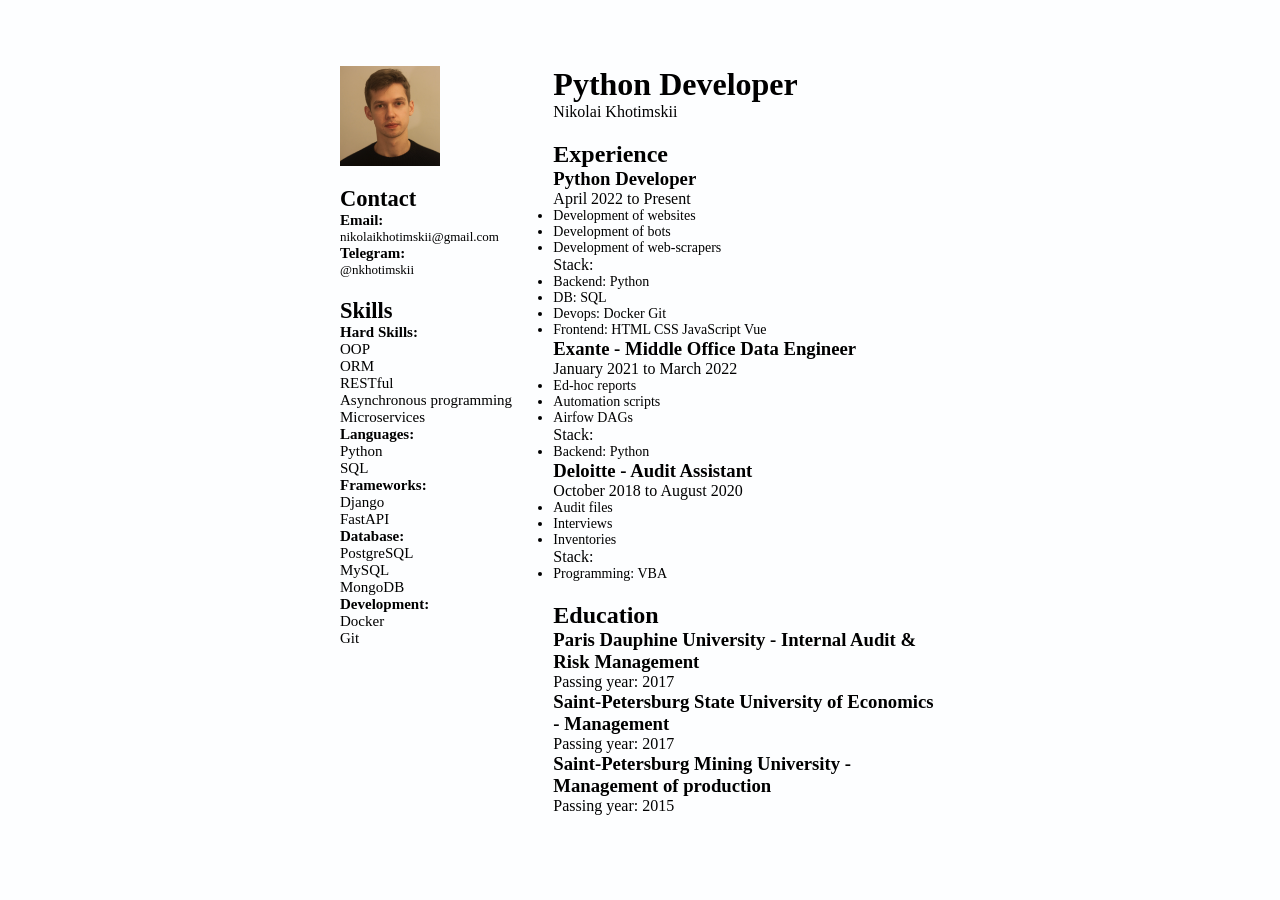
<file: index.html>
<html lang="en">

<head>
	<meta charset="UTF-8">
	<meta http-equiv="X-UA-Compatible"
		content="IE=edge">
	<meta name="viewport"
		content="width=device-width, 
				initial-scale=1.0">
	<link rel="stylesheet"
		href="style.css">
</head>

<body>
	<div class="full">
		<div class="left">
			<div class="image">
				<img src="avatar.jpg"
					alt="avatar"
					style="width:100px;
							height:100px;">
			</div>
			<div class="Contact">
				<h2>Contact</h2>
				<ul>
					<span class="label"><b>Email:</b></span>
					<li>nikolaikhotimskii@gmail.com</li>
					<span class="label"><b>Telegram:</b></span>
					<li>@nkhotimskii</li>
				</ul>				
			</div>
			<div class="Skills">
				<h2>Skills</h2>
					<ul>
						<li>
							<b>Hard Skills:</b>
								<ul>
									<li>
										OOP
									</li>
										ORM
									<li>
										RESTful
									</li>
									<li>
										Asynchronous programming
									</li>
									<li>
										Microservices
									</li>
								</ul>
							<b>Languages:</b>
								<ul>
									<li >
										Python
									</li>
									<li>
										SQL
									</li>
								</ul>
							<b>Frameworks:</b>
								<ul>
									<li>
										Django
									</li>
									<li>
										FastAPI
									</li>
								</ul>
							<b>Database:</b>
								<ul>
									<li >
										PostgreSQL
									</li>
									<li>
										MySQL
									</li>
									<li>
										MongoDB
									</li>
								</ul>
						</li>
						<li>
							<b>Development:</b>
								<ul>
									<li >
										Docker
									</li>
									<li>
										Git
									</li>
								</ul>
						</li>
					</ul>
			</div>
		</div>
		<div class="right">
			<div class="name">
				<h1>Python Developer</h1>
			</div>
			<div class="title">
				<p>Nikolai Khotimskii</p>
			</div>
			<div class="Experience">
				<h2>Experience</h2>
				<h3>Python Developer</h3>
				<p>April 2022 to Present</p>
				<ul>
					<li>Development of websites</li>
					<li>Development of bots</li>
					<li>Development of web-scrapers</li>
				</ul>
				<p>Stack:</p>
				<ul>
					<li>Backend: Python</li>
					<li>DB: SQL</li>
					<li>Devops: Docker Git</li>					
					<li>Frontend: HTML CSS JavaScript Vue</li>					
				</ul>
				<h3>Exante - Middle Office Data Engineer</h3>
				<p>January 2021 to March 2022</p>
				<ul>
					<li>Ed-hoc reports</li>
					<li>Automation scripts</li>
					<li>Airfow DAGs</li>
				</ul>
				<p>Stack:</p>
				<ul>
					<li>Backend: Python</li>
				</ul>
				<h3>Deloitte - Audit Assistant</h3>
				<p>October 2018 to August 2020</p>
				<ul>
					<li>Audit files</li>
					<li>Interviews</li>
					<li>Inventories</li>
				</ul>
				<p>Stack:</p>
				<ul>
					<li>Programming: VBA</li>
				</ul>
			</div>
			<div class="Education">			
				<h2>Education</h2>
				<h3>Paris Dauphine University - Internal Audit & Risk Management</h3>
				<p>Passing year: 2017</p>
				<h3>Saint-Petersburg State University of Economics - Management</h3>
				<p>Passing year: 2017</p>
				<h3>Saint-Petersburg Mining University - Management of production</h3>
				<p>Passing year: 2015</p>		
			</div>
		</div>
	</div>
</body>

</html>
</file>
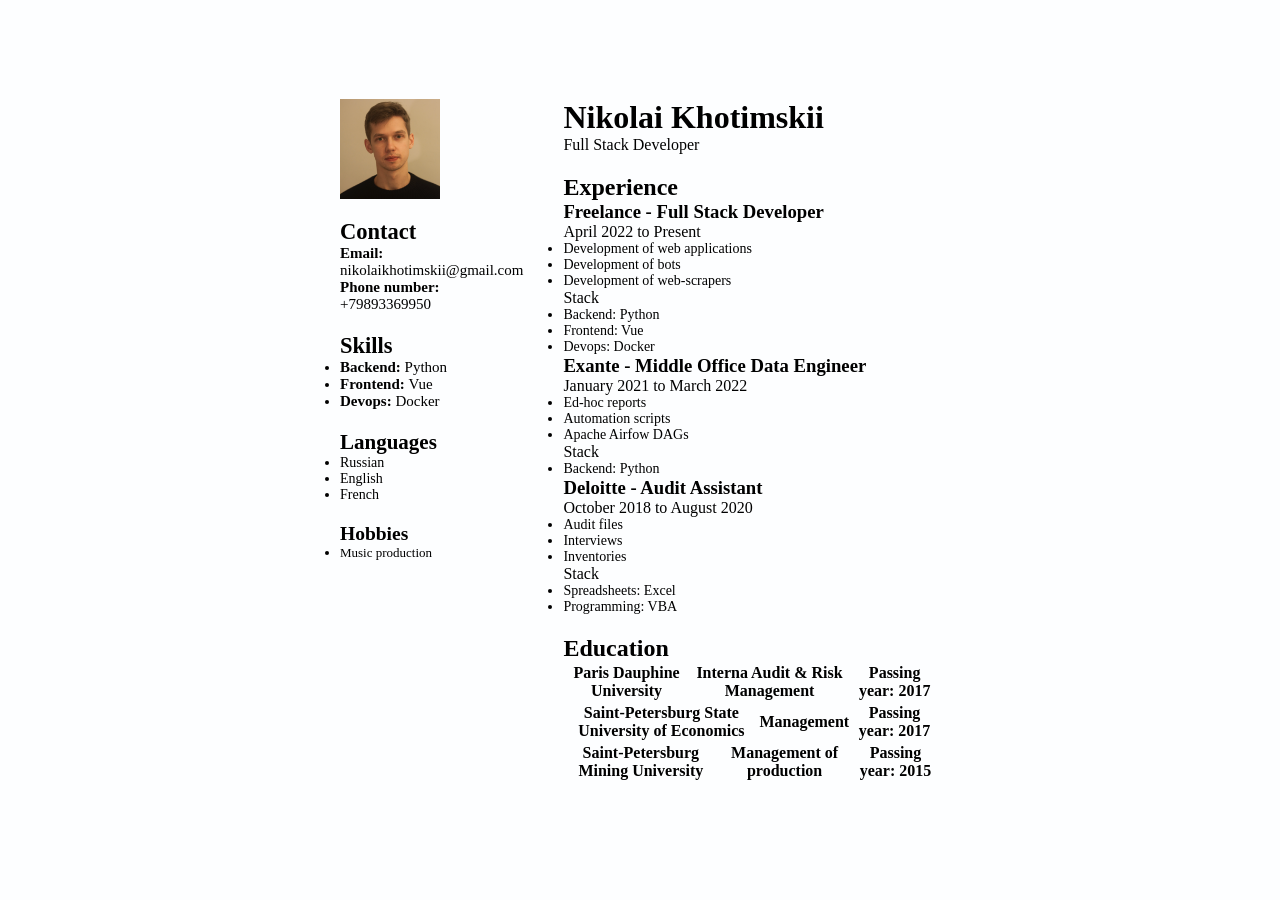
<file: cv.html>
<html lang="en">

<head>
	<meta charset="UTF-8">
	<meta http-equiv="X-UA-Compatible"
		content="IE=edge">
	<meta name="viewport"
		content="width=device-width, 
				initial-scale=1.0">
	<link rel="stylesheet"
		href="cv.css">
</head>

<body>
	<div class="full">
		<div class="left">
			<div class="image">
				<img src="avatar.jpg"
					alt="аватар"
					style="width:100px;
							height:100px;">
			</div>
			<div class="Contact">
				<h2>Contact</h2>
				<p>
					<b>Email: </b>nikolaikhotimskii@gmail.com
				</p>
				<p>
					<b>Phone number: </b>+79893369950
				</p>
			</div>
			<div class="Skills">
				<h2>Skills</h2>
				<ul>
					<li>
						<b>Backend: </b>Python
					</li>
					<li>
						<b>Frontend: </b>Vue
					</li>
					<li>
						<b>Devops: </b>Docker
					</li>
				</ul>
			</div>
			<div class="Languages">
				<h2>Languages</h2>
				<ul>
					<li>Russian</li>
					<li>English</li>
					<li>French</li>
				</ul>
			</div>
			<div class="Hobbies">
				<h2>Hobbies</h2>
				<ul>
					<li>Music production</li>
				</ul>
			</div>
		</div>
		<div class="right">
			<div class="name">
				<h1>Nikolai Khotimskii</h1>
			</div>
			<div class="title">
				<p>Full Stack Developer</p>
			</div>
			<div class="Experience">
				<h2>Experience</h2>
				<h3> Freelance - Full Stack Developer</h3>
				<p>April 2022 to Present</p>
				<ul>
					<li>
						Development of web applications						
					</li>
					<li>
						Development of bots
					</li>
					<li>
						Development of web-scrapers
					</li>
				</ul>
				<p>Stack</p>
				<ul>
					<li>
						Backend: Python						
					</li>
					<li>
						Frontend: Vue
					</li>
					<li>
						Devops: Docker
					</li>
				</ul>
				<h3>Exante - Middle Office Data Engineer</h3>
				<p>January 2021 to March 2022</p>
				<ul>
					<li>
						Ed-hoc reports
					</li>
					<li>
						Automation scripts
					</li>
					<li>
						Apache Airfow DAGs
					</li>
				</ul>
				<p>Stack</p>
				<ul>
					<li>
						Backend: Python
					</li>

				</ul>
				<h3> Deloitte - Audit Assistant</h3>
				<p>October 2018 to August 2020</p>
				<ul>
					<li>
						Audit files					
					</li>
					<li>
						Interviews
					</li>
					<li>
						Inventories
					</li>
				</ul>
				<p>Stack</p>
				<ul>
					<li>
						Spreadsheets: Excel											
					</li>
					<li>
						Programming: VBA
					</li>
				</ul>
			</div>
			<div class="Education">
				<h2>Education</h2>
				<table>
					<tr>
						<th>Paris Dauphine University</th>
						<th>Interna Audit & Risk Management</th>
						<th>Passing year: 2017</th>						
					</tr>
				</table>
				<table>
					<tr>
						<th>Saint-Petersburg State University of Economics</th>
						<th>Management</th>
						<th>Passing year: 2017</th>		
					</tr>
				</table>
				<table>
					<tr>
						<th>Saint-Petersburg Mining University</th>
						<th>Management of production</th>
						<th>Passing year: 2015</th>		
					</tr>
				</table>
			</div>
		</div>
	</div>
</body>

</html>
</file>
<file: style.css>
* {
	margin: 0;
	padding: 0;
	box-sizing: border-box;
}
body {
	background-color: rgb(253, 254, 255);
	display: flex;
	justify-content: center;
	align-items: center;
}
.full {
	width: 50%;
	max-width: 1000px;
	min-height: 100px;
	background-color: rgb(253, 254, 255);
	margin: 0px;
	display: grid;
	grid-template-columns: 2fr 4fr;
}
.left {
	position: initial;
	background-color: rgb(253, 254, 255);
	padding: 20px;

}
.right {
	position: initial;
	background-color: rgb(253, 254, 255);
	padding: 20px;
}
.image, .Contact, .Skills, .Languages, .Hobbies, .title, 
.Summary, .Experience, .Education, .project {
	margin-bottom: 20px;
}
.h2 {
	background-color: rgb(4, 96, 150);
}

.Experience li {
	font-size: 14px;
}
.Contact {
	font-size: 15px;
}
.Contact li {
	list-style: none;
	font-size: 13px;
}
.Skills {
	font-size: 15px;
}
.Languages {
	font-size: 14px;
}
.Hobbies {
	font-size: 13px;
}
.Skills li, .Languages li, .Hobbies li {
	list-style: None
}
</file>
<file: cv.css>
* {
	margin: 0;
	padding: 0;
	box-sizing: border-box;
}
body {
	background-color: rgb(253, 254, 255);
	display: flex;
	justify-content: center;
	align-items: center;
}
.full {
	width: 50%;
	max-width: 1000px;
	min-height: 100px;
	background-color: rgb(253, 254, 255);
	margin: 0px;
	display: grid;
	grid-template-columns: 2fr 4fr;
}
.left {
	position: initial;
	background-color: rgb(253, 254, 255);
	padding: 20px;

}
.right {
	position: initial;
	background-color: rgb(253, 254, 255);
	padding: 20px;
}
.image, .Contact, .Skills, .Languages, .Hobbies, .title, 
.Summary, .Experience, .Education, .project {
	margin-bottom: 20px;
}
.h2 {
	background-color: rgb(4, 96, 150);
}

.Experience li {
	font-size: 14px;
}
.Contact {
	font-size: 15px;
}
.Contact li {
	list-style: none;
	font-size: 13px;
}
.Skills {
	font-size: 15px;
}
.Languages {
	font-size: 14px;
}
.Hobbies {
	font-size: 13px;
}
</file>
